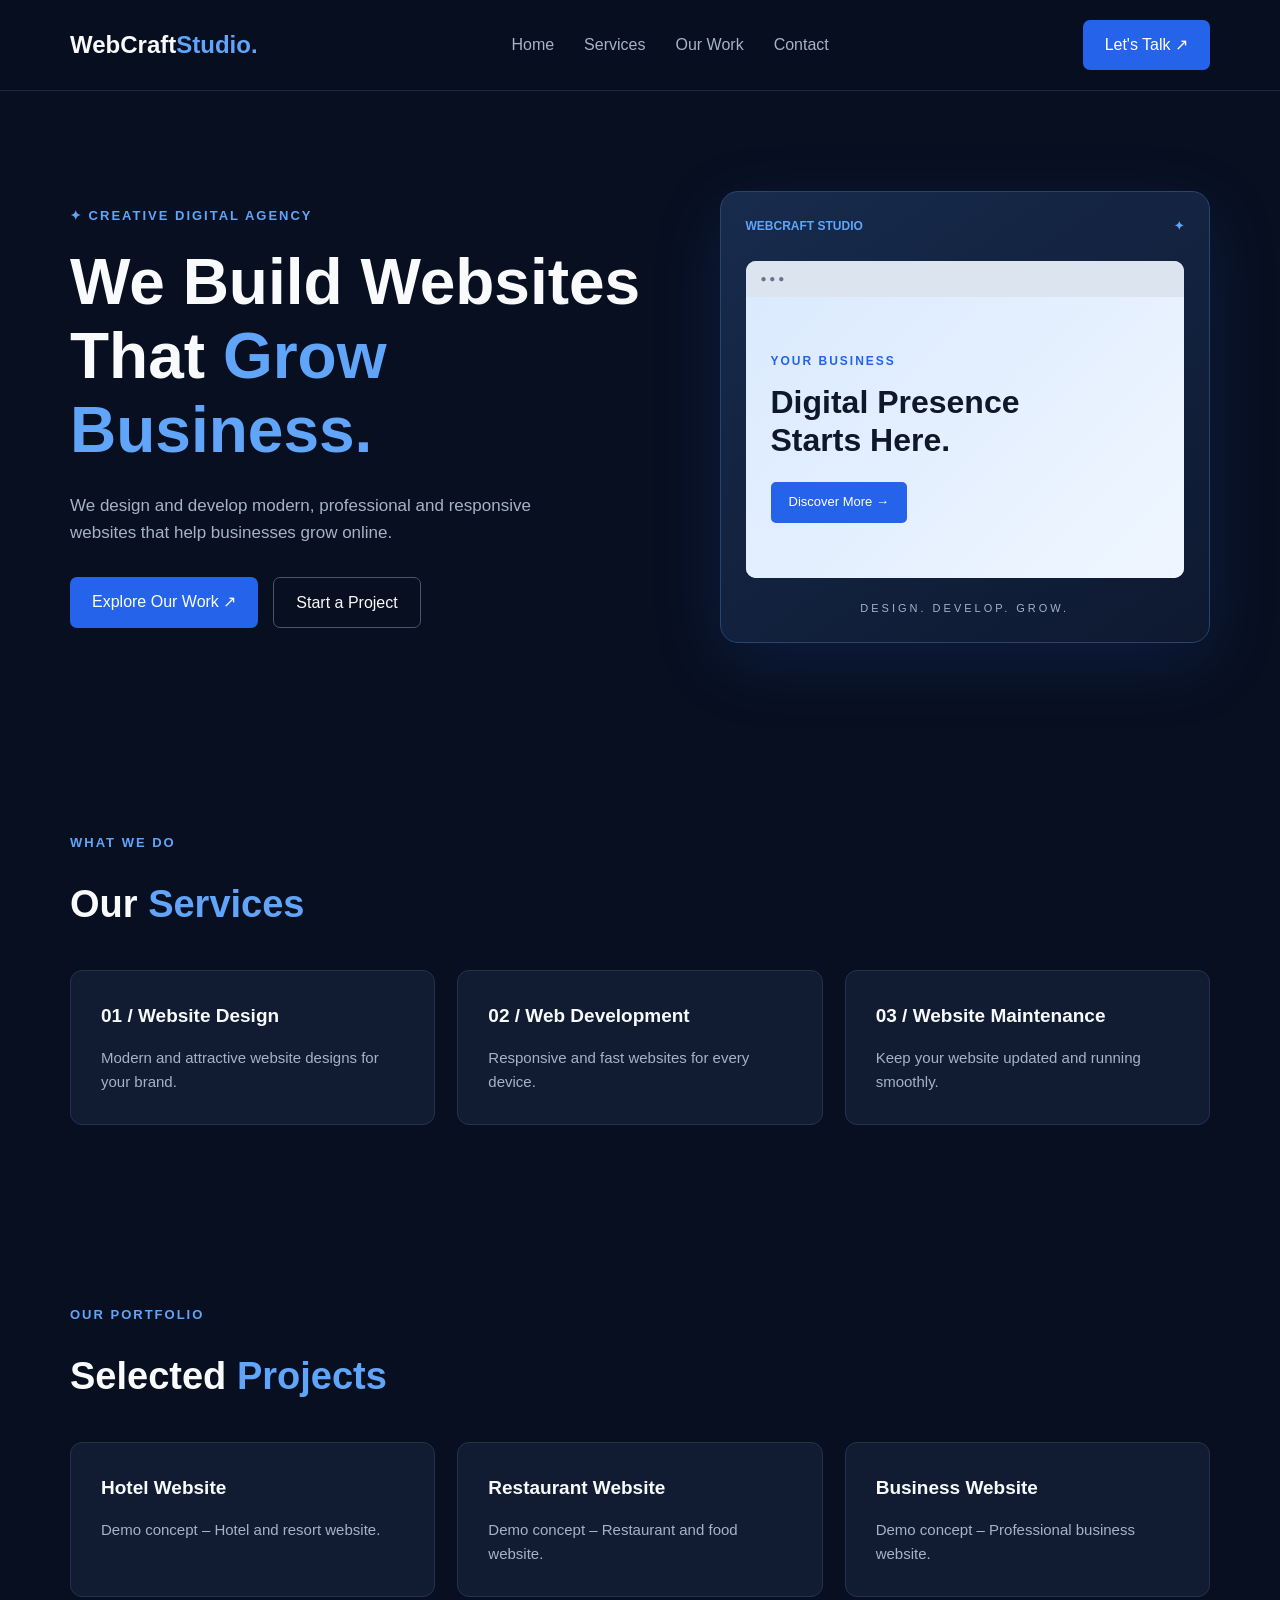
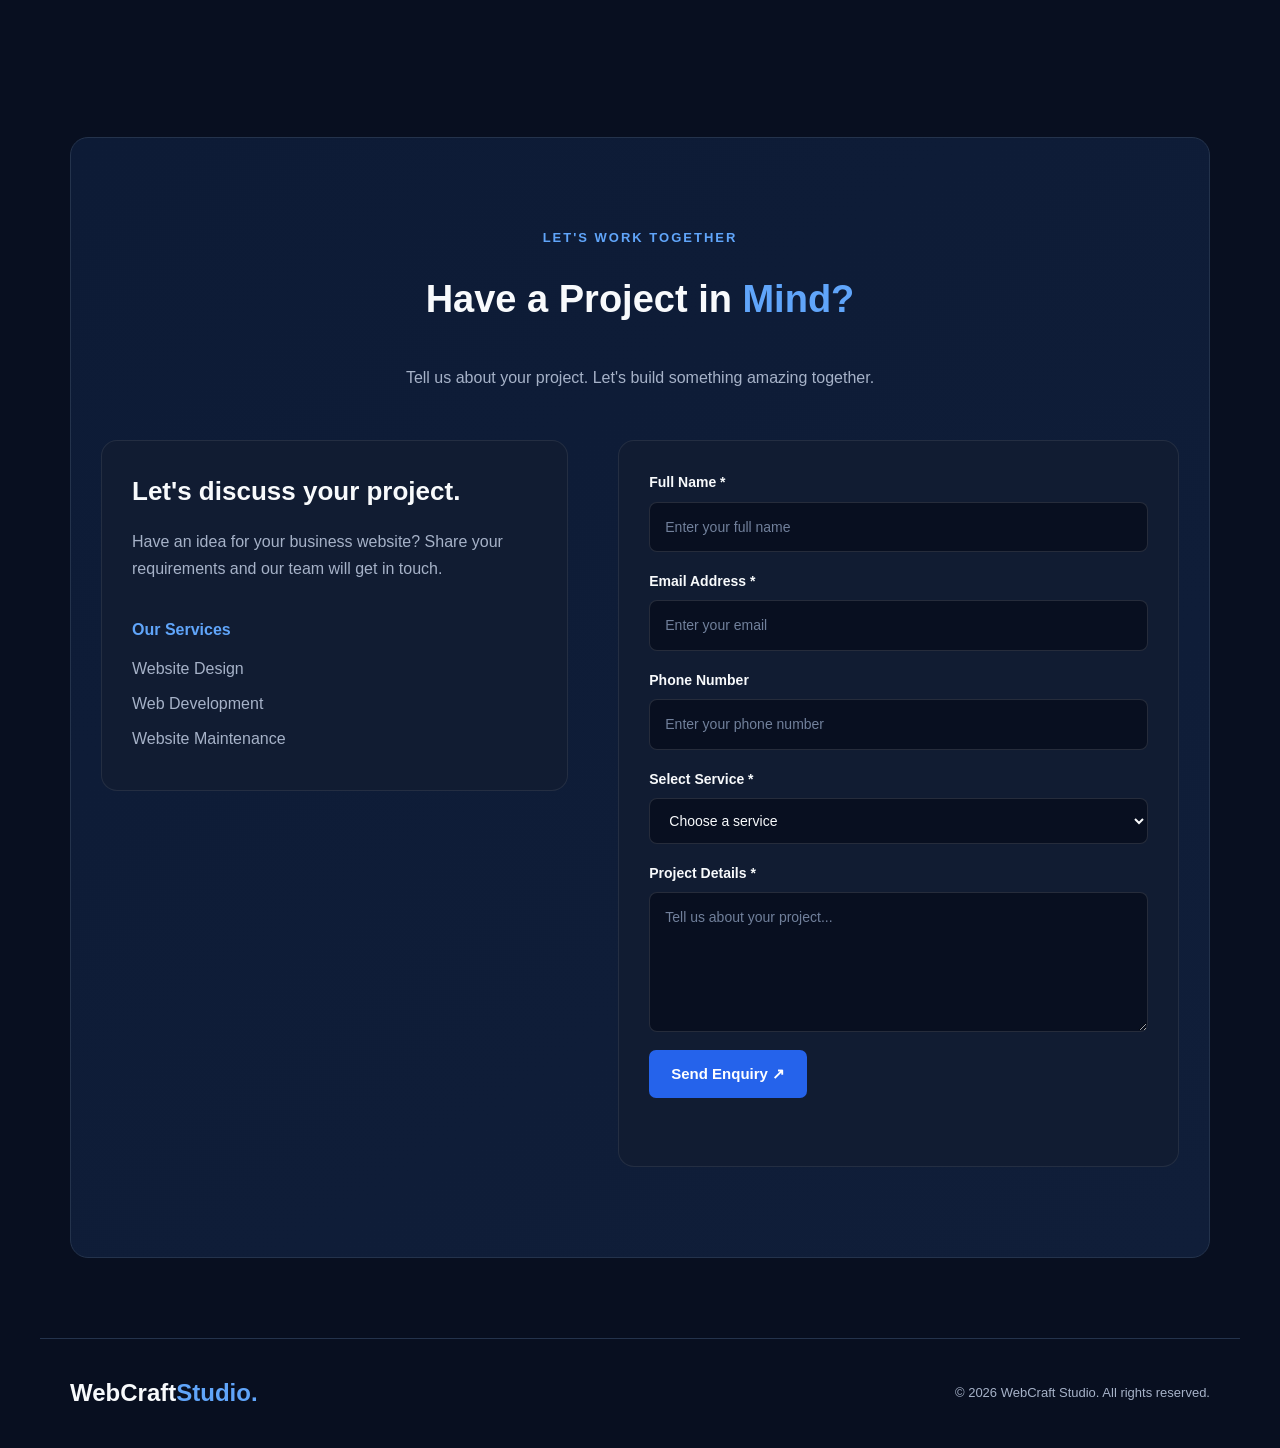
<file: index.html>
<!DOCTYPE html>
<html lang="en">
<head>
    <meta charset="UTF-8">
    <meta name="viewport" content="width=device-width, initial-scale=1.0">
    <title>WebCraft Studio | Digital Agency</title>
    <meta name="description" content="WebCraft Studio creates modern, responsive and professional websites for businesses.">

    <link rel="stylesheet" href="css/style.css">
</head>

<body>

    <!-- Navbar -->
    <header>
        <nav class="navbar">
            <a href="#" class="logo">WebCraft<span>Studio.</span></a>

            <ul class="nav-links">
                <li><a href="#home">Home</a></li>
                <li><a href="#services">Services</a></li>
                <li><a href="#work">Our Work</a></li>
                <li><a href="#contact">Contact</a></li>
            </ul>

            <a href="#contact" class="nav-btn">Let's Talk ↗</a>
        </nav>
    </header>

    <!-- Hero Section -->
    <section class="hero" id="home">
        <div class="hero-content">
            <p class="tagline">✦ CREATIVE DIGITAL AGENCY</p>

            <h1>
                We Build Websites<br>
                That <span>Grow Business.</span>
            </h1>

            <p class="hero-text">
                We design and develop modern, professional and
                responsive websites that help businesses grow online.
            </p>

            <div class="hero-buttons">
                <a href="#work" class="primary-btn">Explore Our Work ↗</a>
                <a href="#contact" class="secondary-btn">Start a Project</a>
            </div>
        </div>

        <div class="hero-card">
            <div class="card-top">
                <span>WEBCRAFT STUDIO</span>
                <span>✦</span>
            </div>

            <div class="browser">
                <div class="browser-dots">● ● ●</div>
                <div class="browser-content">
                    <p>YOUR BUSINESS</p>
                    <h2>Digital Presence<br>Starts Here.</h2>
                    <div class="fake-button">Discover More →</div>
                </div>
            </div>

            <p class="card-caption">DESIGN. DEVELOP. GROW.</p>
        </div>
    </section>

    <!-- Services -->
    <section class="section" id="services">
        <p class="tagline">WHAT WE DO</p>
        <h2>Our <span>Services</span></h2>

        <div class="service-grid">
            <div class="service-card">
                <h3>01 / Website Design</h3>
                <p>Modern and attractive website designs for your brand.</p>
            </div>

            <div class="service-card">
                <h3>02 / Web Development</h3>
                <p>Responsive and fast websites for every device.</p>
            </div>

            <div class="service-card">
                <h3>03 / Website Maintenance</h3>
                <p>Keep your website updated and running smoothly.</p>
            </div>
        </div>
    </section>

    <!-- Portfolio -->
    <section class="section" id="work">
        <p class="tagline">OUR PORTFOLIO</p>
        <h2>Selected <span>Projects</span></h2>

        <div class="service-grid">
            <div class="service-card">
                <h3>Hotel Website</h3>
                <p>Demo concept – Hotel and resort website.</p>
            </div>

            <div class="service-card">
                <h3>Restaurant Website</h3>
                <p>Demo concept – Restaurant and food website.</p>
            </div>

            <div class="service-card">
                <h3>Business Website</h3>
                <p>Demo concept – Professional business website.</p>
            </div>
        </div>
    </section>

    <!-- Contact -->
   
<section class="section contact" id="contact">

    <p class="tagline">LET'S WORK TOGETHER</p>

    <h2>Have a Project in <span>Mind?</span></h2>

    <p>Tell us about your project. Let's build something amazing together.</p>

    <div class="contact-container">

        <div class="contact-info">
            <h3>Let's discuss your project.</h3>

            <p>
                Have an idea for your business website?
                Share your requirements and our team will get in touch.
            </p>

            <div class="contact-detail">
                <strong>Our Services</strong>
                <p>Website Design</p>
                <p>Web Development</p>
                <p>Website Maintenance</p>
            </div>
        </div>

        <form id="contactForm" class="contact-form">

            <div class="form-group">
                <label for="name">Full Name *</label>
                <input
                    type="text"
                    id="name"
                    name="name"
                    placeholder="Enter your full name"
                    maxlength="80"
                    required
                >
            </div>

            <div class="form-group">
                <label for="email">Email Address *</label>
                <input
                    type="email"
                    id="email"
                    name="email"
                    placeholder="Enter your email"
                    maxlength="254"
                    required
                >
            </div>

            <div class="form-group">
                <label for="phone">Phone Number</label>
                <input
                    type="tel"
                    id="phone"
                    name="phone"
                    placeholder="Enter your phone number"
                    maxlength="20"
                >
            </div>

            <div class="form-group">
                <label for="service">Select Service *</label>

                <select id="service" name="service" required>
                    <option value="">Choose a service</option>
                    <option value="Website Design">Website Design</option>
                    <option value="Web Development">Web Development</option>
                    <option value="Website Maintenance">Website Maintenance</option>
                    <option value="Other">Other</option>
                </select>
            </div>

            <div class="form-group">
                <label for="message">Project Details *</label>
                <textarea
                    id="message"
                    name="message"
                    rows="5"
                    maxlength="2000"
                    placeholder="Tell us about your project..."
                    required
                ></textarea>
            </div>

            <!-- Hidden anti-spam field -->
            <div class="honeypot" aria-hidden="true">
                <label for="website">Leave this field empty</label>
                <input
                    type="text"
                    id="website"
                    name="website"
                    tabindex="-1"
                    autocomplete="off"
                >
            </div>

            <button type="submit" id="submitBtn" class="primary-btn">
                Send Enquiry ↗
            </button>

            <p id="formMessage" role="status" aria-live="polite"></p>

        </form>

    </div>

</section>

    <!-- Footer -->
    <footer>
        <a href="#" class="logo">WebCraft<span>Studio.</span></a>
        <p>© <span id="year"></span> WebCraft Studio. All rights reserved.</p>
    </footer>

    <script src="js/script.js"></script>
</body>
</html>
</file>
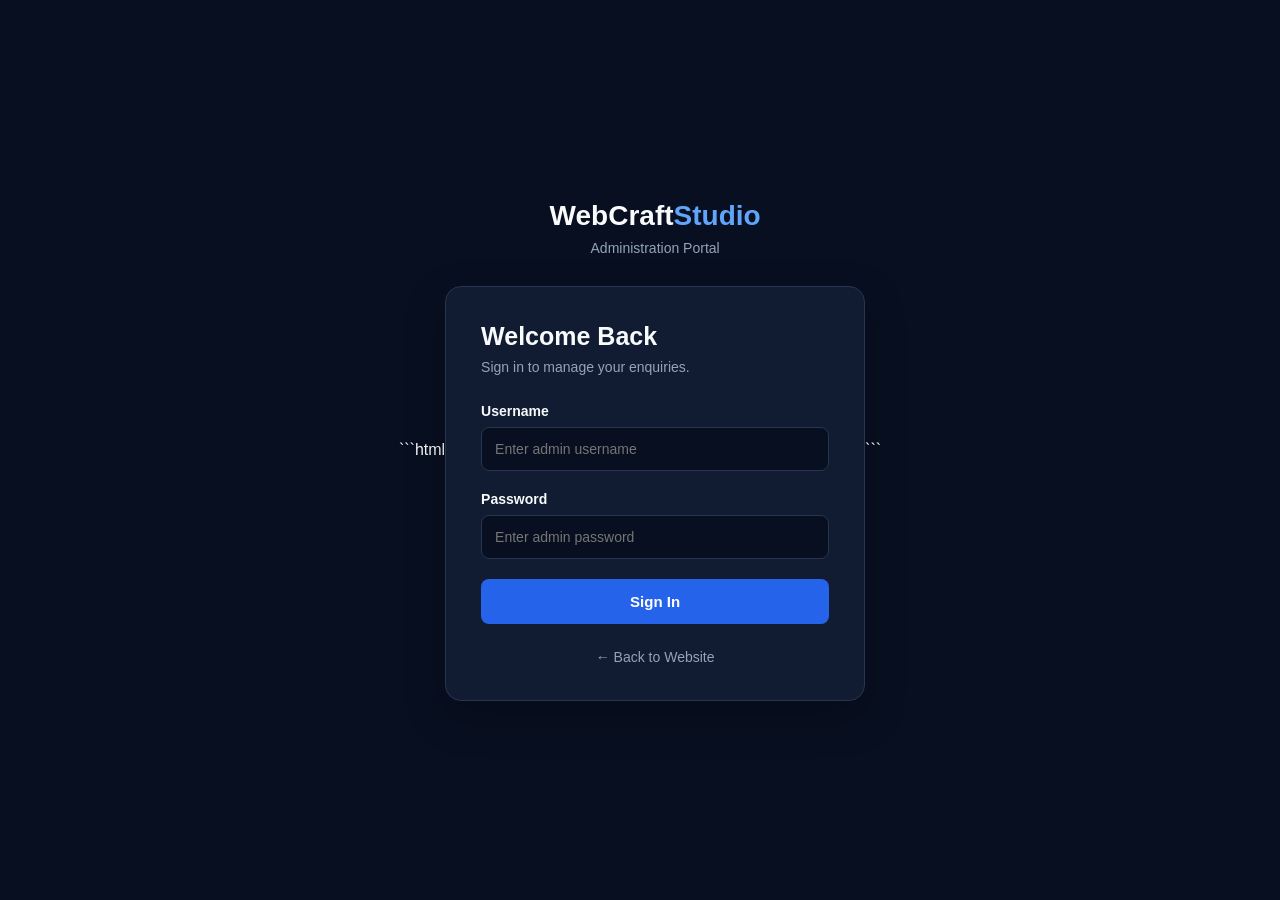
<file: admin.html>
```html
<!DOCTYPE html>
<html lang="en">
<head>
    <meta charset="UTF-8">
    <meta name="viewport" content="width=device-width, initial-scale=1.0">
    <title>Admin Login | WebCraft Studio</title>
    <link rel="stylesheet" href="css/admin.css">
</head>
<body>

    <div class="admin-container">

        <div class="admin-brand">
            <h1>WebCraft<span>Studio</span></h1>
            <p>Administration Portal</p>
        </div>

        <div class="login-card" id="loginCard">
            <h2>Welcome Back</h2>
            <p class="subtitle">Sign in to manage your enquiries.</p>

            <form id="loginForm">
                <label for="username">Username</label>
                <input type="text" id="username" name="username"
                       placeholder="Enter admin username" required>

                <label for="password">Password</label>
                <input type="password" id="password" name="password"
                       placeholder="Enter admin password" required>

                <button type="submit" id="loginBtn">Sign In</button>

                <p id="loginMessage" role="status" aria-live="polite"></p>
            </form>

            <a href="index.html" class="back-link">← Back to Website</a>
        </div>

    </div>

    <script src="js/admin.js"></script>
</body>
</html>
```
</file>
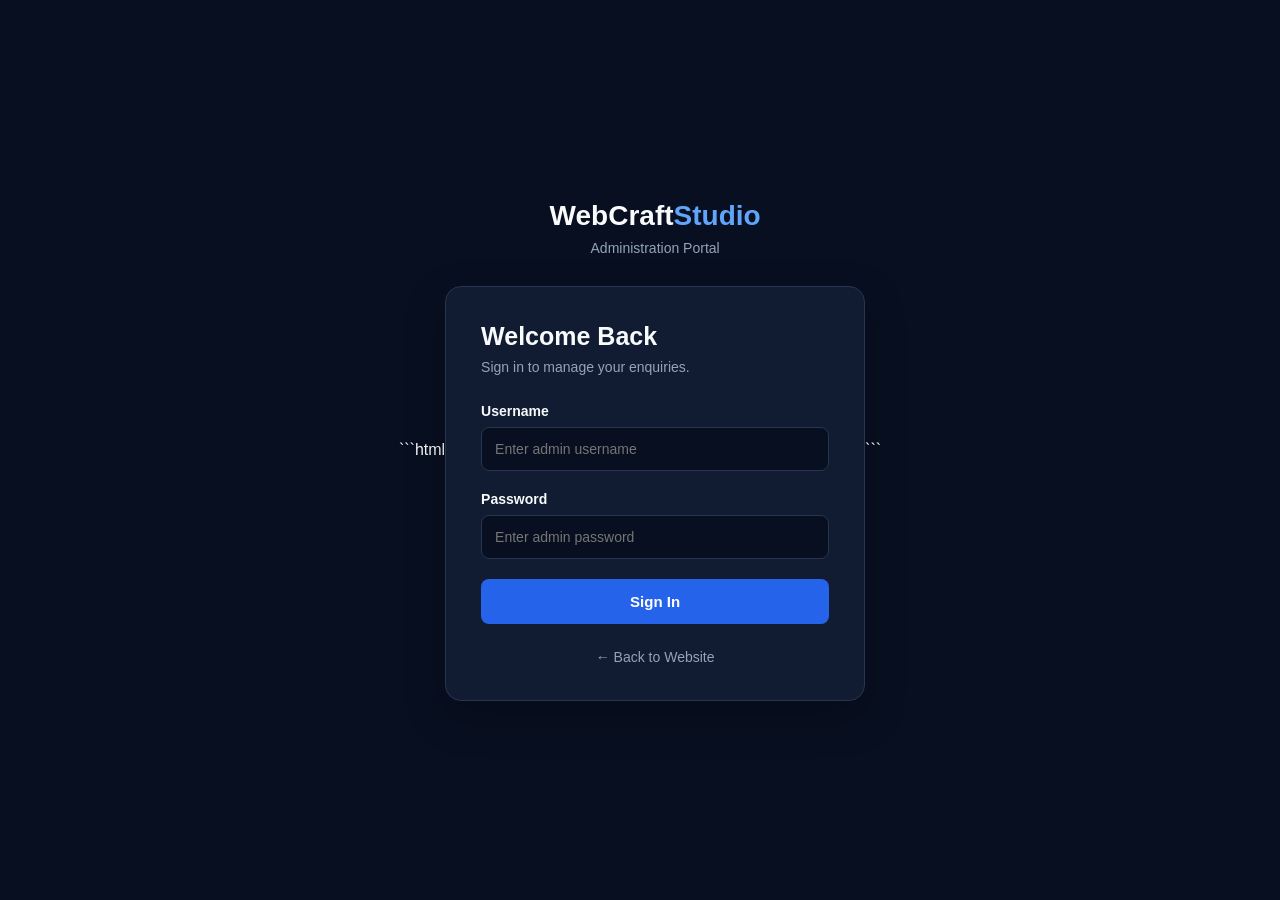
<file: dashboard.html>
<!DOCTYPE html>
<html lang="en">
<head>
    <meta charset="UTF-8">
    <meta name="viewport" content="width=device-width, initial-scale=1.0">
    <title>Admin Dashboard | WebCraft Studio</title>
    <link rel="stylesheet" href="css/admin.css">
</head>
<body>

    <div class="dashboard-container">

        <header class="dashboard-header">
            <div>
                <h1>WebCraft<span>Studio</span></h1>
                <p>Admin Dashboard</p>
            </div>
            <button id="logoutBtn">Logout</button>
        </header>

        <main>
            <h2>Dashboard Overview</h2>
            <p class="subtitle">Manage your website enquiries.</p>

            <section class="stats">
                <div class="stat-card">
                    <p>Total Enquiries</p>
                    <h3 id="totalCount">0</h3>
                </div>

                <div class="stat-card">
                    <p>New Enquiries</p>
                    <h3 id="newCount">0</h3>
                </div>

                <div class="stat-card">
                    <p>Completed</p>
                    <h3 id="completedCount">0</h3>
                </div>
            </section>

            <section class="enquiries-section">
                <h2>Customer Enquiries</h2>
                <p id="dashboardMessage" role="status"></p>

                <div class="table-wrapper">
                    <table>
                        <thead>
                            <tr>
                                <th>Name</th>
                                <th>Email</th>
                                <th>Service</th>
                                <th>Message</th>
                                <th>Status</th>
                                <th>Action</th>
                            </tr>
                        </thead>
                        <tbody id="enquiriesTable">
                            <tr>
                                <td colspan="6">Loading enquiries...</td>
                            </tr>
                        </tbody>
                    </table>
                </div>
            </section>
        </main>

    </div>

    <script src="js/dashboard.js"></script>
</body>
</html>
</file>
<file: css/style.css>
/* =========================================
   WEBCRAFT STUDIO
   Premium Dark Navy & Blue Design
========================================= */

/* ---------- GLOBAL RESET ---------- */

* {
    margin: 0;
    padding: 0;
    box-sizing: border-box;
    scroll-behavior: smooth;
}

:root {
    --background: #080f20;
    --card: #111c32;
    --blue: #2563eb;
    --light-blue: #60a5fa;
    --white: #f8fafc;
    --muted: #a6b2c8;
    --border: #24334c;
}

body {
    font-family: Arial, sans-serif;
    background: var(--background);
    color: var(--white);
    line-height: 1.6;
}

button,
input,
select,
textarea {
    font: inherit;
}

/* ---------- NAVBAR ---------- */

header {
    width: 100%;
    position: sticky;
    top: 0;
    z-index: 100;
    background: rgba(8, 15, 32, 0.95);
    border-bottom: 1px solid #1e293b;
    backdrop-filter: blur(12px);
}

.navbar {
    max-width: 1200px;
    margin: auto;
    padding: 20px 30px;
    display: flex;
    justify-content: space-between;
    align-items: center;
}

.logo {
    color: var(--white);
    font-size: 24px;
    font-weight: bold;
    text-decoration: none;
}

.logo span {
    color: var(--light-blue);
}

.nav-links {
    display: flex;
    gap: 30px;
    list-style: none;
}

.nav-links a {
    color: var(--muted);
    text-decoration: none;
    transition: color 0.3s ease;
}

.nav-links a:hover {
    color: var(--light-blue);
}

.nav-btn,
.primary-btn {
    display: inline-block;
    background: var(--blue);
    color: white;
    padding: 12px 22px;
    border-radius: 7px;
    text-decoration: none;
    transition: 0.3s ease;
}

.nav-btn:hover,
.primary-btn:hover {
    background: #1d4ed8;
    transform: translateY(-2px);
}

/* ---------- HERO SECTION ---------- */

.hero {
    max-width: 1200px;
    margin: auto;
    min-height: 620px;
    padding: 100px 30px;
    display: grid;
    grid-template-columns: 1.1fr 0.9fr;
    align-items: center;
    gap: 50px;
}

.tagline {
    color: var(--light-blue);
    font-size: 13px;
    font-weight: bold;
    letter-spacing: 2px;
    margin-bottom: 20px;
}

.hero h1 {
    font-size: clamp(42px, 5vw, 65px);
    line-height: 1.15;
    margin-bottom: 25px;
}

.hero h1 span,
.section h2 span,
.contact h2 span {
    color: var(--light-blue);
}

.hero-text {
    color: var(--muted);
    max-width: 520px;
    font-size: 17px;
    margin-bottom: 30px;
}

.hero-buttons {
    display: flex;
    gap: 15px;
    flex-wrap: wrap;
}

.secondary-btn {
    display: inline-block;
    border: 1px solid #475569;
    color: var(--white);
    padding: 12px 22px;
    border-radius: 7px;
    text-decoration: none;
    transition: 0.3s ease;
}

.secondary-btn:hover {
    border-color: var(--light-blue);
    color: var(--light-blue);
}

/* ---------- HERO PREVIEW CARD ---------- */

.hero-card {
    background: linear-gradient(145deg, #172b4d, #0e1930);
    padding: 25px;
    border: 1px solid #29456d;
    border-radius: 18px;
    box-shadow: 0 20px 70px rgba(37, 99, 235, 0.15);
}

.card-top {
    display: flex;
    justify-content: space-between;
    color: var(--light-blue);
    font-size: 12px;
    font-weight: bold;
    margin-bottom: 25px;
}

.browser {
    background: #f1f5f9;
    border-radius: 10px;
    overflow: hidden;
    color: #0f172a;
}

.browser-dots {
    background: #dbe4ef;
    padding: 10px 15px;
    color: #64748b;
    font-size: 10px;
}

.browser-content {
    padding: 55px 25px;
    background: linear-gradient(135deg, #dbeafe, #eff6ff);
}

.browser-content p {
    color: #2563eb;
    font-size: 12px;
    font-weight: bold;
    letter-spacing: 2px;
}

.browser-content h2 {
    font-size: 32px;
    line-height: 1.2;
    margin: 12px 0 22px;
}

.fake-button {
    display: inline-block;
    background: #2563eb;
    color: white;
    padding: 10px 18px;
    border-radius: 5px;
    font-size: 13px;
}

.card-caption {
    color: var(--muted);
    font-size: 11px;
    letter-spacing: 3px;
    text-align: center;
    margin-top: 22px;
}

/* ---------- COMMON SECTIONS ---------- */

.section {
    max-width: 1200px;
    margin: auto;
    padding: 90px 30px;
}

.section h2,
.contact h2 {
    font-size: 38px;
    margin-bottom: 35px;
}

/* ---------- SERVICES & PORTFOLIO ---------- */

.service-grid {
    display: grid;
    grid-template-columns: repeat(3, 1fr);
    gap: 22px;
}

.service-card {
    background: var(--card);
    border: 1px solid var(--border);
    border-radius: 12px;
    padding: 30px;
    transition: 0.3s ease;
}

.service-card:hover {
    transform: translateY(-7px);
    border-color: var(--blue);
    box-shadow: 0 12px 35px rgba(37, 99, 235, 0.12);
}

.service-card h3 {
    font-size: 19px;
    margin-bottom: 15px;
}

.service-card p {
    color: var(--muted);
    font-size: 15px;
}

/* ---------- CONTACT SECTION ---------- */

.contact {
    text-align: center;
    background: linear-gradient(145deg, #0d1b36, #101e39);
    max-width: 1140px;
    border: 1px solid var(--border);
    border-radius: 18px;
    margin-top: 50px;
    margin-bottom: 80px;
}

.contact > p:not(.tagline) {
    color: var(--muted);
    margin-bottom: 28px;
}

/* Contact layout */

.contact-container {
    display: grid;
    grid-template-columns: 1fr 1.2fr;
    gap: 50px;
    max-width: 1100px;
    margin: 50px auto 0;
    text-align: left;
    align-items: start;
}

/* Contact information card */

.contact-info,
.contact-form {
    background: var(--card);
    border: 1px solid rgba(255, 255, 255, 0.08);
    border-radius: 16px;
    padding: 30px;
}

.contact-info h3 {
    font-size: 26px;
    margin-bottom: 15px;
}

.contact-info p {
    color: var(--muted);
    line-height: 1.7;
}

.contact-detail {
    margin-top: 35px;
}

.contact-detail strong {
    display: block;
    margin-bottom: 12px;
    color: var(--light-blue);
}

.contact-detail p {
    margin: 8px 0;
}

/* Contact form */

.contact-form {
    display: flex;
    flex-direction: column;
    gap: 18px;
}

.form-group {
    display: flex;
    flex-direction: column;
    gap: 8px;
}

.form-group label {
    color: var(--white);
    font-size: 14px;
    font-weight: 600;
}

.form-group input,
.form-group select,
.form-group textarea {
    width: 100%;
    padding: 13px 15px;
    border: 1px solid rgba(255, 255, 255, 0.12);
    border-radius: 8px;
    background: var(--background);
    color: var(--white);
    font-size: 14px;
    outline: none;
    transition: border-color 0.3s ease, box-shadow 0.3s ease;
}

.form-group input:focus,
.form-group select:focus,
.form-group textarea:focus {
    border-color: var(--light-blue);
    box-shadow: 0 0 0 3px rgba(96, 165, 250, 0.12);
}

.form-group input::placeholder,
.form-group textarea::placeholder {
    color: #71809b;
}

.form-group select {
    cursor: pointer;
}

.form-group select option {
    background: var(--card);
    color: var(--white);
}

.form-group textarea {
    resize: vertical;
    min-height: 120px;
}

/* Submit button */

.contact-form button {
    border: none;
    cursor: pointer;
    font-size: 15px;
    font-weight: 600;
    align-self: flex-start;
}

.contact-form button:disabled {
    opacity: 0.6;
    cursor: not-allowed;
}

/* Form feedback */

#formMessage {
    font-size: 14px;
    min-height: 20px;
    margin: 0;
    line-height: 1.5;
}

#formMessage.success {
    color: #4ade80;
}

#formMessage.error {
    color: #f87171;
}

/* Anti-spam honeypot */

.honeypot {
    position: absolute;
    left: -9999px;
    width: 1px;
    height: 1px;
    overflow: hidden;
}

/* ---------- FOOTER ---------- */

footer {
    border-top: 1px solid var(--border);
    padding: 35px 30px;
    display: flex;
    justify-content: space-between;
    align-items: center;
    gap: 20px;
    max-width: 1200px;
    margin: auto;
}

footer p {
    color: var(--muted);
    font-size: 13px;
}

/* ---------- TABLET RESPONSIVE ---------- */

@media (max-width: 850px) {

    .hero {
        grid-template-columns: 1fr;
        padding-top: 70px;
    }

    .hero-card {
        max-width: 550px;
        width: 100%;
    }

    .service-grid {
        grid-template-columns: repeat(2, 1fr);
    }

    .contact-container {
        grid-template-columns: 1fr;
        gap: 25px;
    }
}

/* ---------- MOBILE RESPONSIVE ---------- */

@media (max-width: 600px) {

    .navbar {
        padding: 18px;
        flex-wrap: wrap;
        gap: 15px;
    }

    .nav-links {
        width: 100%;
        justify-content: space-between;
        gap: 10px;
        order: 3;
    }

    .nav-links a {
        font-size: 13px;
    }

    .nav-btn {
        padding: 9px 13px;
        font-size: 13px;
    }

    .hero {
        padding: 65px 20px;
        gap: 40px;
    }

    .hero h1 {
        font-size: 42px;
    }

    .hero-text {
        font-size: 15px;
    }

    .section {
        padding: 65px 20px;
    }

    .section h2,
    .contact h2 {
        font-size: 30px;
    }

    .service-grid {
        grid-template-columns: 1fr;
    }

    .contact {
        margin-left: 12px;
        margin-right: 12px;
        padding-left: 18px;
        padding-right: 18px;
    }

    .contact-container {
        gap: 20px;
        margin-top: 30px;
    }

    .contact-info,
    .contact-form {
        padding: 22px;
    }

    .contact-info h3 {
        font-size: 22px;
    }

    .contact-form button {
        width: 100%;
    }

    footer {
        flex-direction: column;
        text-align: center;
    }
}
</file>
<file: css/admin.css>
/* =====================================
   WEBCRAFT STUDIO
   ADMIN PANEL - COMPLETE CSS
===================================== */

/* 1. GLOBAL RESET */

* {
    margin: 0;
    padding: 0;
    box-sizing: border-box;
}

/* 2. COLOR VARIABLES */

:root {
    --background: #080f20;
    --card: #111c32;
    --blue: #2563eb;
    --light-blue: #60a5fa;
    --white: #f8fafc;
    --muted: #94a3b8;
    --border: #263650;
    --green: #22c55e;
    --red: #dc2626;
}

/* 3. COMMON BODY DESIGN */

body {
    min-height: 100vh;
    font-family: Arial, sans-serif;
    background: var(--background);
    color: var(--white);
    padding: 20px;
}

/* 4. ADMIN LOGIN PAGE */

body:has(.admin-container) {
    display: flex;
    justify-content: center;
    align-items: center;
}

.admin-container {
    width: 100%;
    max-width: 420px;
}

.admin-brand {
    text-align: center;
    margin-bottom: 30px;
}

.admin-brand h1 {
    font-size: 28px;
    font-weight: 700;
}

.admin-brand h1 span {
    color: var(--light-blue);
}

.admin-brand p {
    color: var(--muted);
    margin-top: 8px;
    font-size: 14px;
}

.login-card {
    background: var(--card);
    border: 1px solid var(--border);
    border-radius: 16px;
    padding: 35px;
    box-shadow: 0 15px 40px rgba(0, 0, 0, 0.25);
}

.login-card h2 {
    font-size: 25px;
    margin-bottom: 8px;
}

.subtitle {
    color: var(--muted);
    font-size: 14px;
    margin-bottom: 28px;
}

.login-card label {
    display: block;
    font-size: 14px;
    margin-bottom: 8px;
    font-weight: 600;
}

.login-card input {
    width: 100%;
    padding: 13px;
    margin-bottom: 20px;
    background: var(--background);
    color: var(--white);
    border: 1px solid var(--border);
    border-radius: 8px;
    outline: none;
    font-size: 14px;
}

.login-card input:focus {
    border-color: var(--light-blue);
}

.login-card button {
    width: 100%;
    padding: 14px;
    background: var(--blue);
    color: white;
    border: none;
    border-radius: 8px;
    font-size: 15px;
    font-weight: 600;
    cursor: pointer;
    transition: 0.3s;
}

.login-card button:hover {
    background: #1d4ed8;
}

.login-card button:disabled {
    opacity: 0.6;
    cursor: not-allowed;
}

#loginMessage {
    margin-top: 15px;
    font-size: 14px;
    text-align: center;
    color: var(--light-blue);
}

.back-link {
    display: block;
    text-align: center;
    margin-top: 25px;
    color: var(--muted);
    text-decoration: none;
    font-size: 14px;
}

.back-link:hover {
    color: var(--light-blue);
}

/* 5. ADMIN DASHBOARD */

body:has(.dashboard-container) {
    display: block;
    padding: 30px;
}

.dashboard-container {
    width: 100%;
    max-width: 1400px;
    margin: auto;
}

/* Dashboard Header */

.dashboard-header {
    display: flex;
    justify-content: space-between;
    align-items: center;
    padding: 20px 0;
    margin-bottom: 40px;
    border-bottom: 1px solid var(--border);
}

.dashboard-header h1 {
    font-size: 25px;
}

.dashboard-header h1 span {
    color: var(--light-blue);
}

.dashboard-header p {
    color: var(--muted);
    margin-top: 5px;
}

/* Logout Button */

.dashboard-header button {
    background: var(--red);
    color: white;
    border: none;
    padding: 11px 22px;
    border-radius: 7px;
    cursor: pointer;
    font-size: 14px;
}

.dashboard-header button:hover {
    background: #b91c1c;
}

/* Dashboard Heading */

.dashboard-container main > h2 {
    font-size: 27px;
    margin-bottom: 8px;
}

/* 6. STATISTICS CARDS */

.stats {
    display: grid;
    grid-template-columns: repeat(3, 1fr);
    gap: 20px;
    margin: 30px 0;
}

.stat-card {
    background: var(--card);
    border: 1px solid var(--border);
    padding: 25px;
    border-radius: 12px;
}

.stat-card p {
    color: var(--muted);
    font-size: 14px;
}

.stat-card h3 {
    font-size: 32px;
    margin-top: 12px;
    color: var(--light-blue);
}

/* 7. ENQUIRIES SECTION */

.enquiries-section {
    background: var(--card);
    border: 1px solid var(--border);
    border-radius: 12px;
    padding: 25px;
    margin-top: 25px;
}

.enquiries-section h2 {
    margin-bottom: 20px;
}

#dashboardMessage {
    color: var(--light-blue);
    margin-bottom: 15px;
    font-size: 14px;
}

/* 8. ENQUIRIES TABLE */

.table-wrapper {
    width: 100%;
    overflow-x: auto;
}

table {
    width: 100%;
    border-collapse: collapse;
    min-width: 750px;
}

th,
td {
    padding: 15px;
    text-align: left;
    border-bottom: 1px solid var(--border);
    font-size: 14px;
}

th {
    color: var(--light-blue);
    font-weight: 600;
    white-space: nowrap;
}

td {
    color: var(--white);
}

tbody tr:hover {
    background: rgba(96, 165, 250, 0.05);
}

/* 9. STATUS DROPDOWN - IMPORTANT FIX */

.enquiries-section table select {
    display: inline-block;
    min-width: 125px;
    padding: 10px 30px 10px 12px;
    background-color: #080f20;
    color: #f8fafc;
    border: 1px solid #60a5fa;
    border-radius: 7px;
    font-size: 14px;
    cursor: pointer;
    outline: none;
    appearance: auto;
}

.enquiries-section table select:focus {
    border-color: #2563eb;
    box-shadow: 0 0 0 2px rgba(37, 99, 235, 0.2);
}

.enquiries-section table select option {
    background-color: #111c32;
    color: #f8fafc;
    padding: 10px;
}

/* 10. DELETE BUTTON */

.enquiries-section table button {
    padding: 9px 15px;
    background: #dc2626;
    color: #ffffff;
    border: none;
    border-radius: 6px;
    font-size: 13px;
    font-weight: 600;
    cursor: pointer;
    transition: 0.2s;
}

.enquiries-section table button:hover {
    background: #b91c1c;
}

/* 11. RESPONSIVE DESIGN */

@media (max-width: 700px) {

    body:has(.dashboard-container) {
        padding: 15px;
    }

    .stats {
        grid-template-columns: 1fr;
    }

    .dashboard-header {
        gap: 15px;
    }

    .enquiries-section {
        padding: 15px;
    }
}

@media (max-width: 480px) {

    .login-card {
        padding: 25px 20px;
    }

    .admin-brand h1 {
        font-size: 24px;
    }

    .dashboard-header h1 {
        font-size: 21px;
    }

    .dashboard-header button {
        padding: 9px 14px;
    }
}

/* END OF ADMIN CSS */
/* Status Dropdown Fix */

.enquiries-section table select {
    display: block;
    width: 130px;
    min-width: 130px;
    padding: 10px;
    background: #080f20;
    color: #ffffff;
    border: 2px solid #60a5fa;
    border-radius: 7px;
    font-size: 14px;
    cursor: pointer;
    appearance: auto;
}

.enquiries-section table select option {
    background: #111c32;
    color: #ffffff;
}

.enquiries-section table select:focus {
    outline: 2px solid #2563eb;
}
</file>
